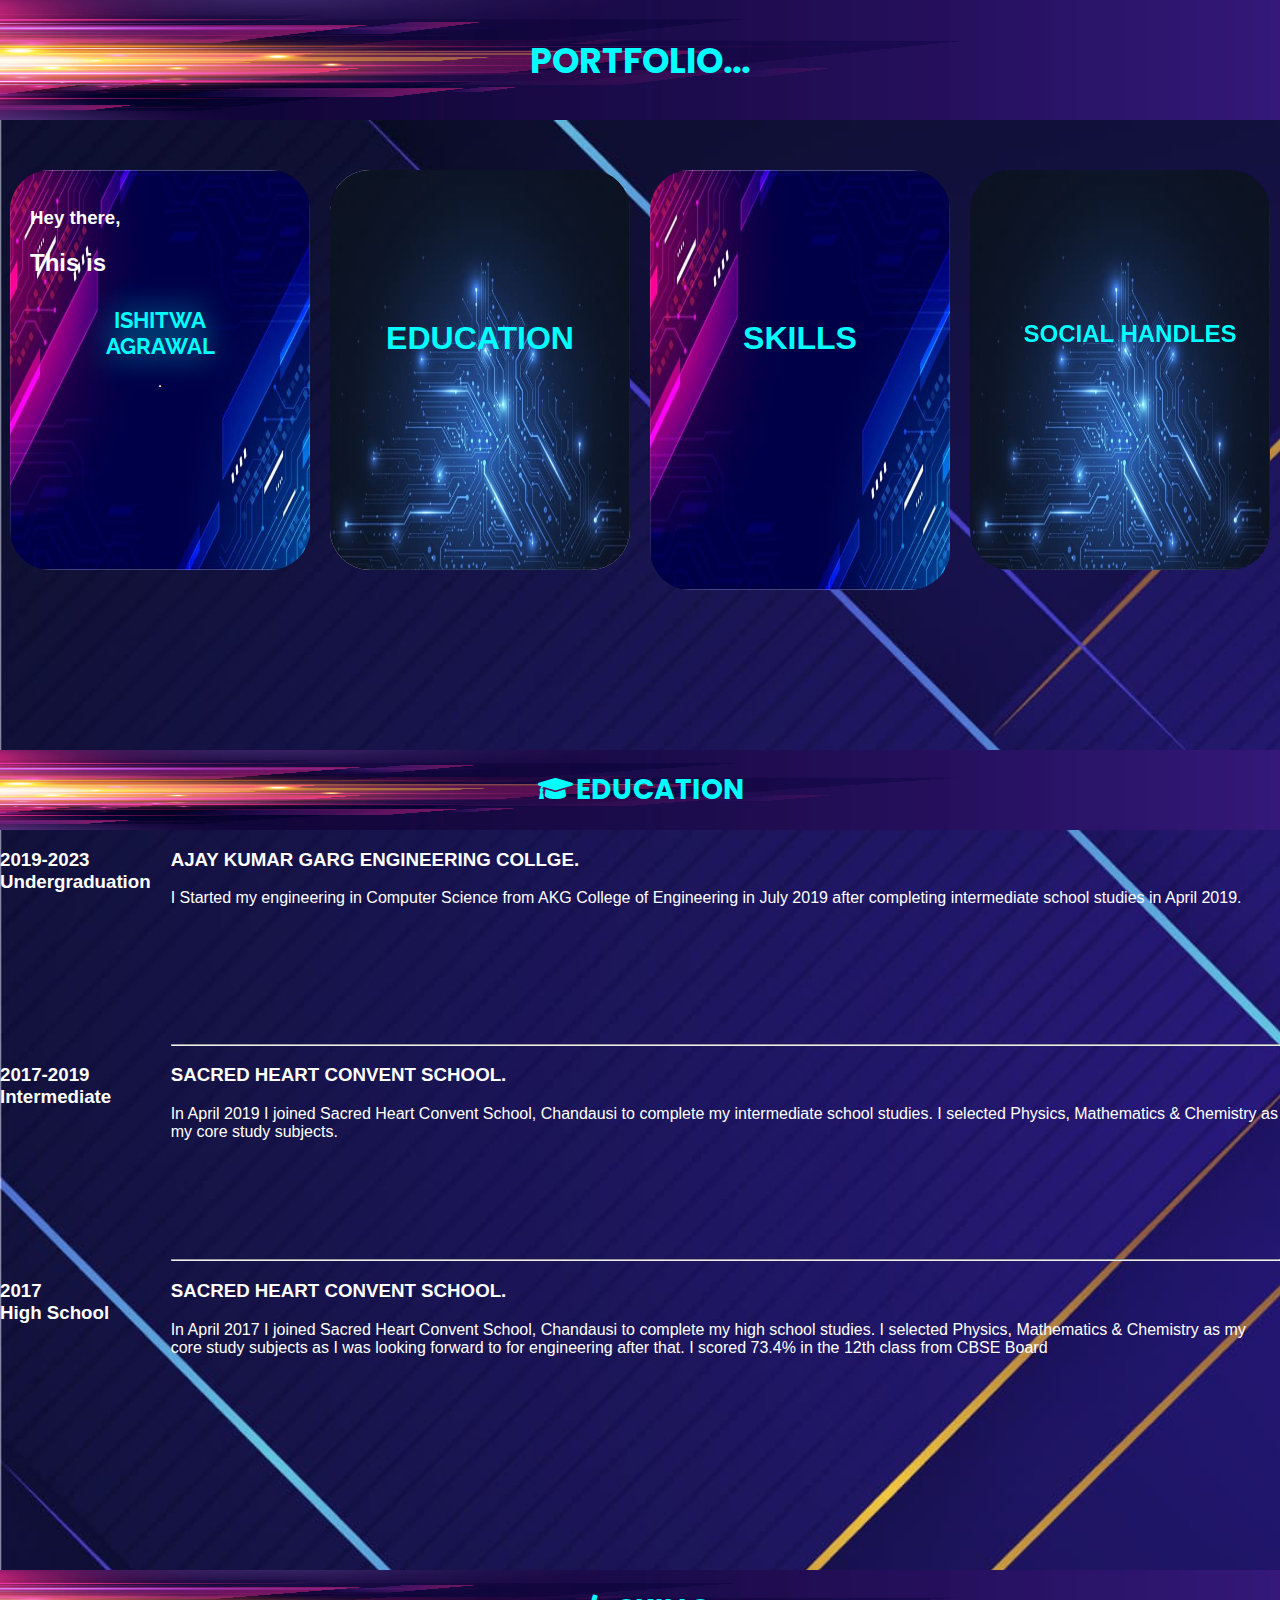
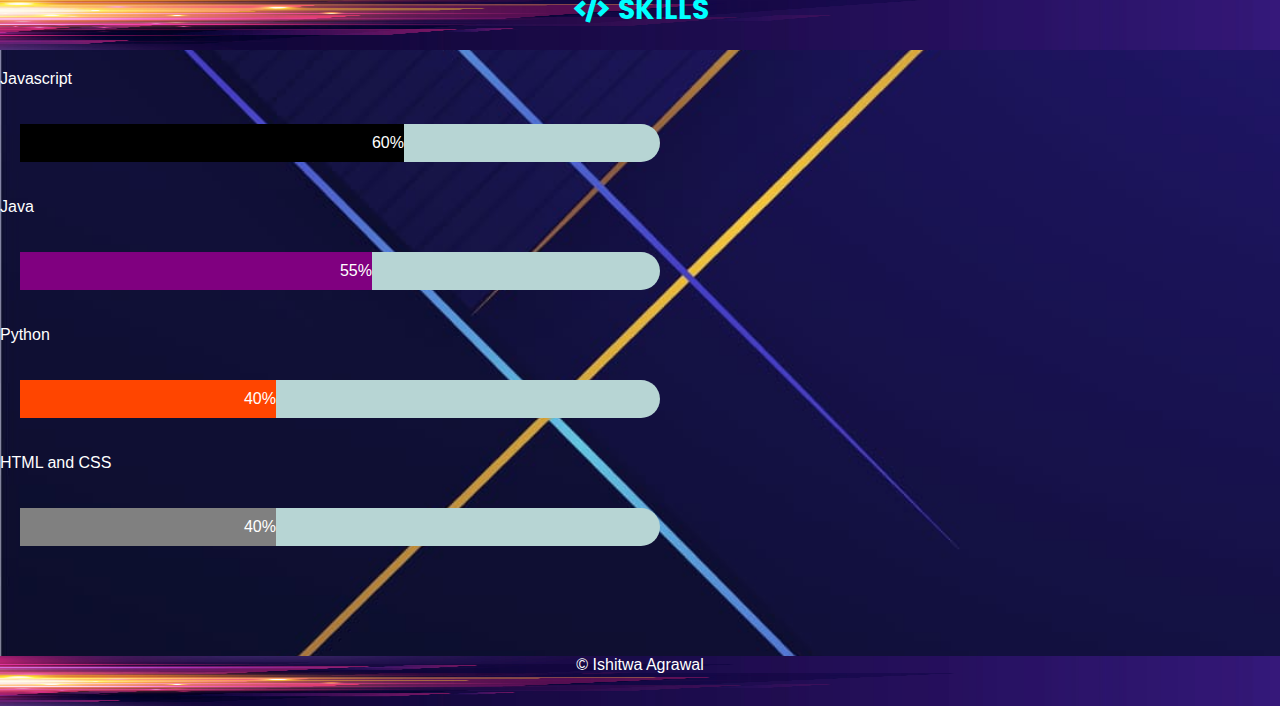
<file: index.html>
<!DOCTYPE html>
<html lang="en">

<head>
    <meta charset="UTF-8">
    <meta name="viewport" content="width=device-width, initial-scale=1.0">
    <title>Portfolio</title>
    <link rel="stylesheet" href="index.css">
    <link rel="stylesheet" href="https://use.fontawesome.com/releases/v5.7.0/css/all.css">
    <link rel="stylesheet" href="https://fonts.googleapis.com/css?family=Tangerine">
    <link href="https://fonts.googleapis.com/css2?family=Open+Sans&family=Roboto:wght@500&display=swap" rel="stylesheet">
    <link href="https://fonts.googleapis.com/css2?family=Poppins:wght@500&display=swap" rel="stylesheet">
    <link href="https://fonts.googleapis.com/css2?family=Roboto+Slab:wght@300&display=swap" rel="stylesheet">
    <link href="https://fonts.googleapis.com/css2?family=Raleway:ital,wght@1,300&display=swap" rel="stylesheet">
</head>

<body>
    <div class="header">
        <div class="heading">
            <h1>Portfolio...</h1>
        </div>
    </div>
    <div class="main">
        <div class="card">
            <div class="front intro">
                <br>
                <h3> Hey there,</h3>
                <h2>This is </h2>
                <h1>Ishitwa <br>Agrawal</h1>.
            </div>
            <div class="back">
                <br>
                <div class="card-heading">
                    <h1 class="intro-back">INTRODUCTION</h1>
                </div>
                <div class="intro-card-content">
                    <br> I am a Computer Sciene Engineering Student.<br> I am pursuing my degree for Bachelor of Technology from the college.
                    <h4>Welcome to my Portfolio. Just hover over the cards to see my academics, skills etc.</h4>
                </div>
                <br>
                <!-- <div class="card-btn">
                    <a href="#academics"><button>MY HOBBIES</button></a>
                </div> -->
            </div>
        </div>
        <div class="card academics">
            <div class="acadamic-front front">
                <h1>EDUCATION</h1>
            </div>
            <div class="acadamic-back back">
                <div class="card-content">
                    <h3>Here, I provide you a brief summary of my primary education. Click below to know more!</h3>
                </div>
                <div class="card-btn">
                    <a href="#academics"><button>KNOW MORE</button></a>
                </div>
            </div>
        </div>
        <div class="card skills">
            <div class="skills-front front">
                <h1>SKILLS</h1>
            </div>
            <div class="skills-back back">
                <div class="skills-card-content">
                    <h4>I am very interested in learning new programming languages.Here I enlist some of my skills with their level of expertise..</h4>
                </div>
                <div class="card-btn">
                    <a href="#skills"><button>KNOW MY SKILLS</button></a>
                </div>
            </div>
        </div>
        <div class="card contact">
            <div class="contact-front front">
                <h2>SOCIAL HANDLES</h2>
            </div>
            <div class="contact-back back">
                <div class="contact-card-content">
                    <h2>SOCIAL HANDLES</h2>
                    <ul>
                        <a href="https://github.com/IshitwaAgrawal">
                            <h1><i class="fab fa-github"></i></h1>
                        </a>
                        <a href="https://www.instagram.com/_ishitw/">
                            <h1><i class="fab fa-instagram"></i></h1>
                        </a>
                        <a href="https://in.linkedin.com/in/ishitw-agrawal-578b2319b">
                            <h1><i class="fab fa-linkedin-in"></i></h1>
                        </a>
                        <a href="mailto:ishitwa2000@gmail.com">
                            <h1><i class="fas fa-envelope-square"></i></h1>
                        </a>
                    </ul>
                </div>
            </div>
        </div>
    </div>
    <div class="scroll">
        <div class="down">
            <a href="#academics"><span></span>
            <span></span>
            <span></span>
            </a>
        </div>
    </div>
    <div id="academics">
        <div id="academics-heading">
            <h1><i class="fas fa-graduation-cap"></i>EDUCATION</h1>
        </div>
        <div class="academics-info">
            <div class="acad-data">
                <div class="data-items">
                    <h3>2019-2023 <br> Undergraduation</h3>
                </div>
                <hr>
                <div class="data-items">
                    <h3>2017-2019 <br> Intermediate</h3>
                </div>
                <hr>
                <div class="data-items">
                    <h3>2017 <br> High School</h3>
                </div>
            </div>
            <div class="acad-data-2">
                <div class="data-items">
                    <h3>AJAY KUMAR GARG ENGINEERING COLLGE.</h3>
                    I Started my engineering in Computer Science from AKG College of Engineering in July 2019 after completing intermediate school studies in April 2019.
                </div>
                <hr>
                <div class="data-items">
                    <h3>SACRED HEART CONVENT SCHOOL.</h3>
                    In April 2019 I joined Sacred Heart Convent School, Chandausi to complete my intermediate school studies. I selected Physics, Mathematics & Chemistry as my core study subjects.
                </div>
                <hr>
                <div class="data-items">
                    <h3>SACRED HEART CONVENT SCHOOL.</h3>
                    <p>In April 2017 I joined Sacred Heart Convent School, Chandausi to complete my high school studies. I selected Physics, Mathematics & Chemistry as my core study subjects as I was looking forward to for engineering after that. I scored
                        73.4% in the 12th class from CBSE Board</p>
                </div>
            </div>
        </div>
    </div>
    <div id="skills">
        <div id="academics-heading">
            <h1><i class="fas fa-code"></i> SKILLS</h1>
        </div>
        <div class="container">
            <p>Javascript</p>
            <div class="skills-c">
                <div class="skills first">60%</div>
            </div>
            <p>Java</p>
            <div class="skills-c">
                <div class="skills second">55%</div>
            </div>
            <p>Python</p>
            <div class="skills-c">
                <div class="skills third">40%</div>
            </div>
            <p>HTML and CSS</p>
            <div class="skills-c">
                <div class="skills fourth">40%</div>
            </div>
        </div>
    </div>
    <div class="footer">
        <p><span>&#169;</span> Ishitwa Agrawal</p>
    </div>
</body>

</html>
</file>
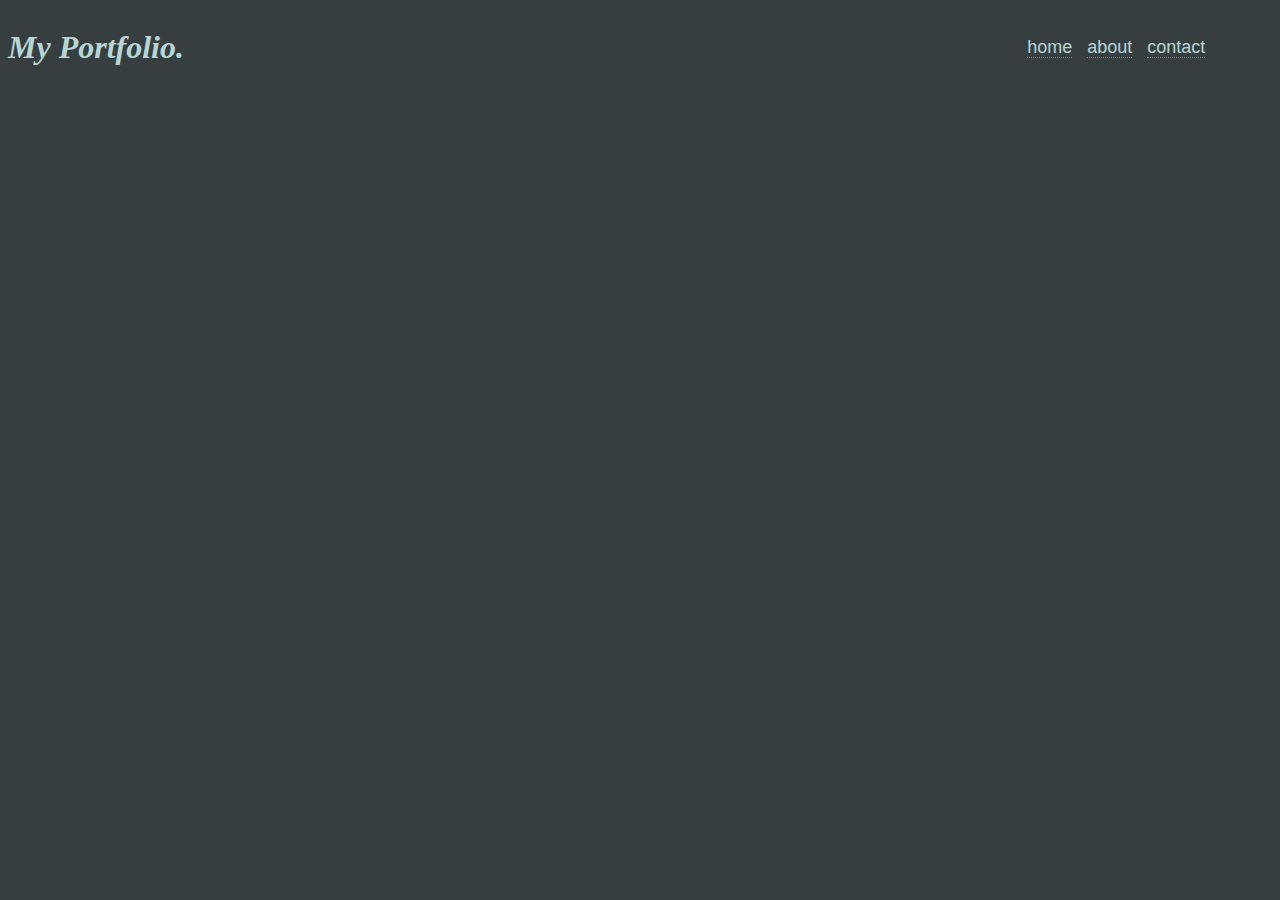
<file: about.html>
<!DOCTYPE html>
<html lang="en">
<head>
    <meta charset="UTF-8">
    <meta name="viewport" content="width=device-width, initial-scale=1.0">
    <link rel="stylesheet" type="text/css" href="style.css"/>
    <title>Portfolio</title>
</head>
<body>
    <div class="nav-area">
        <div class="header">
            <h1>My Portfolio.</h1>
        </div>
        <ul class="nav-btn">
            <li id="home"><a href="#">home</a></li>
            <li id="about"><a href="#">about</a></li>
            <li id="contact"><a href="#">contact</a></li>
        </ul>
    </div>
</body>
</html>
</file>
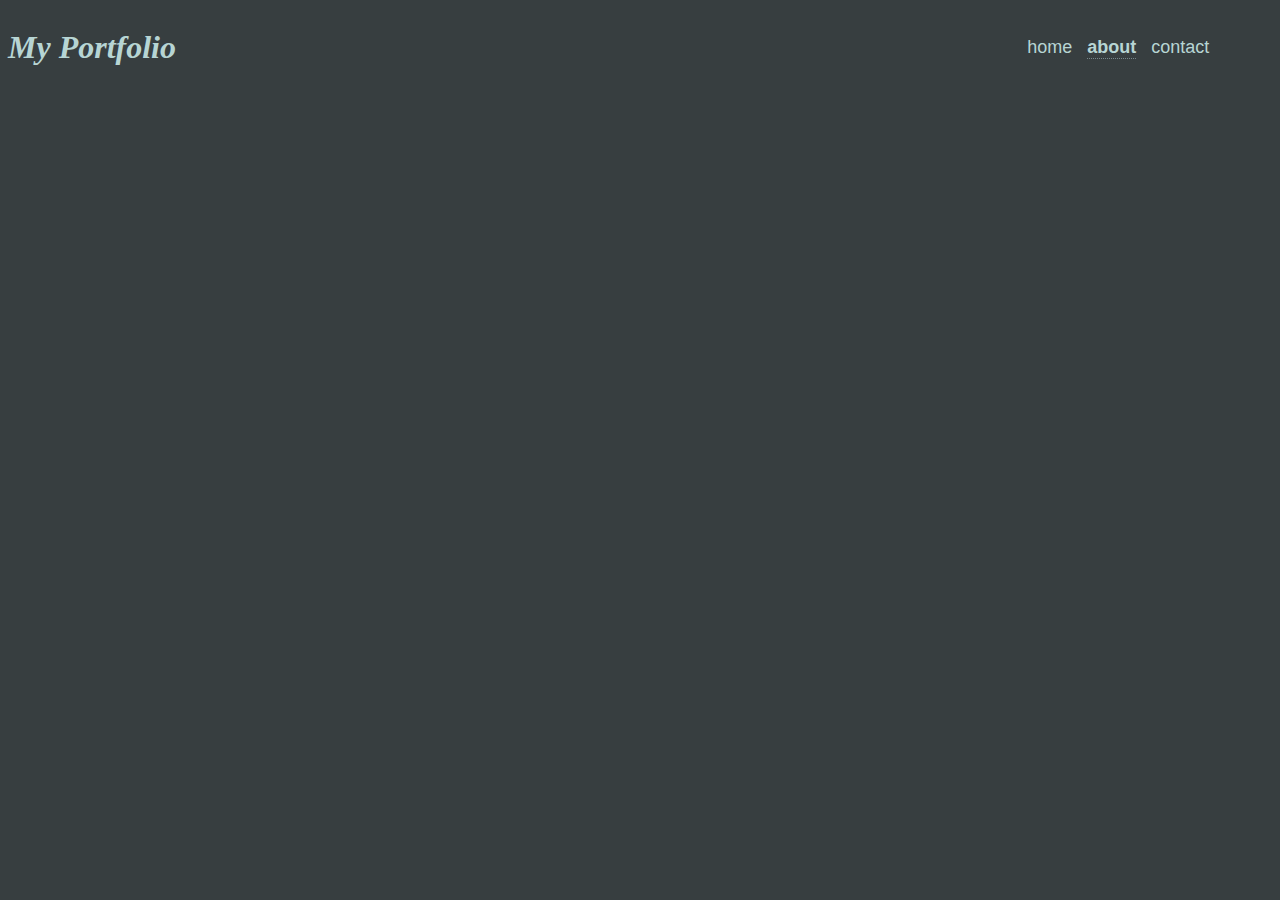
<file: html_code/about.html>
<!DOCTYPE html>
<html lang="en">
<head>
    <meta charset="UTF-8">
    <meta name="viewport" content="width=device-width, initial-scale=1.0">
    <link rel="stylesheet" type="text/css" href="/css_code/about.css"/>
    <title>Portfolio</title>
</head>
<body>
    <div class="nav-area">
        <div class="header">
            <h1>My Portfolio</h1>
        </div>
        <ul class="nav-btn">
            <li id="home"><a href="home.html">home</a></li>
            <li id="about"><a href="#">about</a></li>
            <li id="contact"><a href="contact.html">contact</a></li>
        </ul>
    </div>
</body>
</html>
</file>
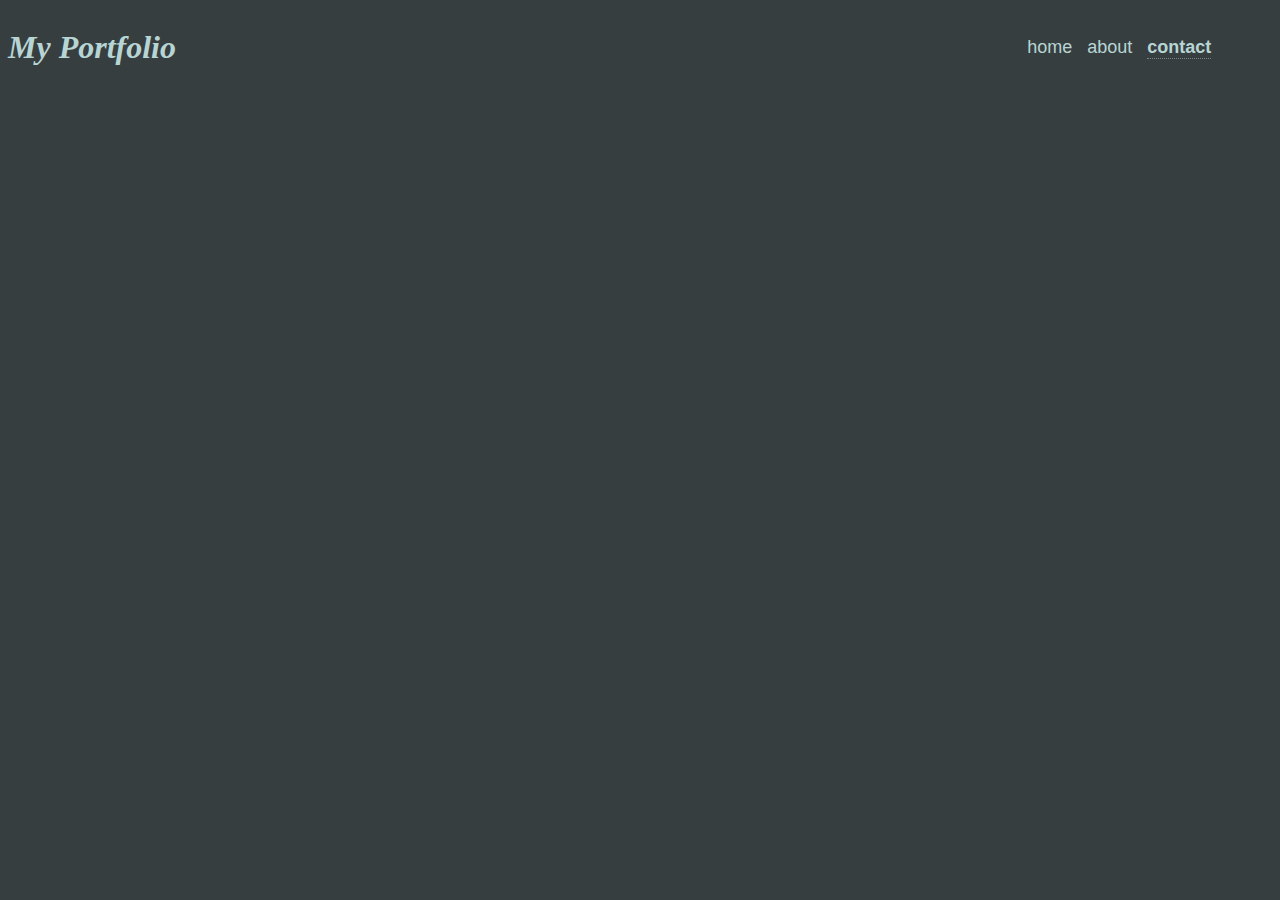
<file: html_code/contact.html>
<!DOCTYPE html>
<html lang="en">
<head>
    <meta charset="UTF-8">
    <meta name="viewport" content="width=device-width, initial-scale=1.0">
    <link rel="stylesheet" type="text/css" href="/css_code/contact.css"/>
    <title>Portfolio</title>
</head>
<body>
    <div class="nav-area">
        <div class="header">
            <h1>My Portfolio</h1>
        </div>
        <ul class="nav-btn">
            <li id="home"><a href="home.html">home</a></li>
            <li id="about"><a href="about.html">about</a></li>
            <li id="contact"><a href="#">contact</a></li>
        </ul>
    </div>
</body>
</html>
</file>
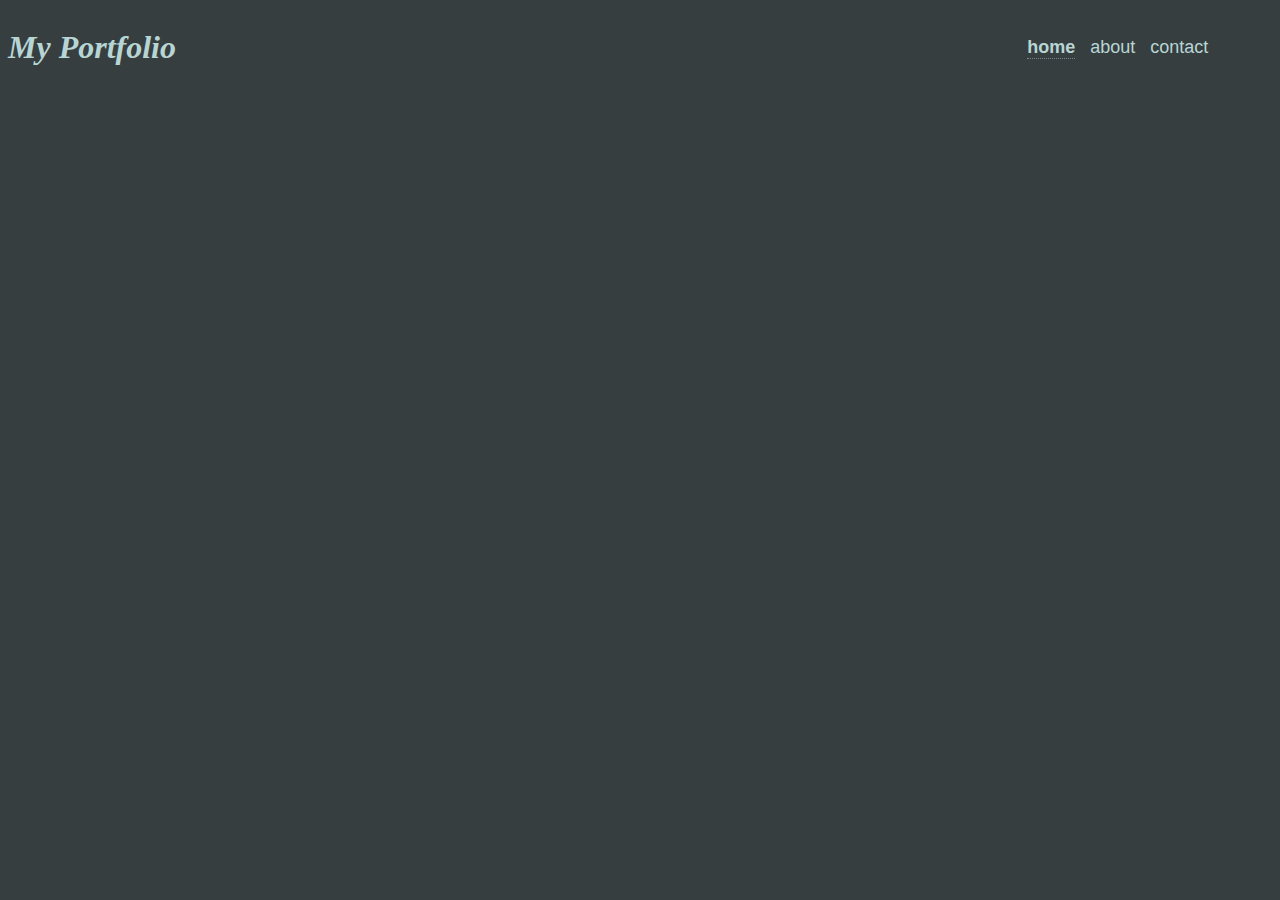
<file: html_code/home.html>
<!DOCTYPE html>
<html lang="en">
<head>
    <meta charset="UTF-8">
    <meta name="viewport" content="width=device-width, initial-scale=1.0">
    <link rel="stylesheet" type="text/css" href="/css_code/home.css"/>
    <title>Portfolio</title>
</head>
<body>
    <div class="nav-area">
        <div class="header">
            <h1>My Portfolio</h1>
        </div>
        <ul class="nav-btn">
            <li id="home"><a href="#">home</a></li>
            <li id="about"><a href="about.html">about</a></li>
            <li id="contact"><a href="contact.html">contact</a></li>
        </ul>
    </div>
</body>
</html>
</file>
<file: index.css>
:root {
    --first-c: #373E40;
    --second-c: #305252;
    --third-c: #77878B;
    --fourth-c: #488286;
    --fifth-c: #B7D5D4;
    --font-1: "roboto";
    --font-2: "poppins";
}

body {
    margin: 0;
    padding: 0;
    background-image: url('./images/photo.jpg');
    background-size: cover;
    font-family: "Segoe UI", Tahoma, Geneva, Verdana, sans-serif;
}

.header {
    display: flex;
    color: white;
    justify-content: center;
    align-items: center;
    height: 120px;
    background-image: url('./images/education.jpg');
    background-size: 100% 100%;
    font-family: 'Poppins', sans-serif;
    font-weight: bold;
}

.heading h1 {
    font-size: 35px;
    text-transform: uppercase;
    color: cyan;
    font-style: bold;
}

.main {
    display: flex;
    justify-content: center;
    flex-direction: row;
    margin-top: 40px;
}

.card {
    position: relative;
    display: flex;
    flex-direction: column;
    align-items: center;
    justify-content: center;
    margin: 10px;
    height: 400px;
    width: 50%;
    border-radius: 40px;
    transition: transform 1.5s;
    transform-style: preserve-3d;
}

.front {
    position: absolute;
    height: 100%;
    width: 100%;
    backface-visibility: hidden;
    color: #fff;
    text-align: center;
    font-family: Helvetica;
    border-radius: 40px;
}

.intro {
    background-image: url("./images/front2.jpg");
    background-size: 100% 100%;
}

.intro-back {
    font-family: 'Roboto Slab', serif;
    color: cyan;
}

.contact-card-content h2 {
    color: cyan;
    font-family: 'Roboto Slab', serif;
    text-align: center;
}

.contact-card-content ul {
    margin-top: -13px;
    margin-right: 36px;
}

.contact-card-content i:hover {
    transition: 0.3s linear;
    transform: rotate(360deg);
}

.contact-card-content a {
    color: white;
    font-size: 15px;
}

.intro h3,
h2 {
    margin-left: 20px;
    text-align: left;
}

.intro-card-content {
    color: white;
}

.intro h1 {
    text-transform: uppercase;
    color: cyan;
    font-size: 22px;
    text-shadow: 0 0 35px cyan;
    animation: fade 3s linear;
    font-family: 'Raleway', sans-serif;
    margin-top: 30px;
}

.front img {
    height: 100%;
    width: 100%;
    border-radius: 40px;
}

.back {
    position: absolute;
    height: 100%;
    width: 100%;
    backface-visibility: hidden;
    text-align: center;
    font-family: Helvetica;
    background-image: url('./images/all-back.jpg');
    background-size: 100% 100%;
    background-repeat: no-repeat;
    color: white;
    transform: rotateY(-180deg);
    border-radius: 40px;
}

.card-head {
    font-style: normal;
    text-decoration: wheat;
    font-style: italic;
}

.card:hover {
    transform: rotateY(-180deg);
    box-shadow: 0 0 50px white;
}

.academics {
    background-image: url('./images/academics.jpg');
    background-position: center;
    background-size: cover;
    color: black;
}

.contact {
    background: url("./images/front.jpg");
    background-position: center;
    background-size: 100% 100%;
    text-align: center;
    color: black;
}

.card-btn button {
    border-radius: 100px;
    width: 150px;
    height: 40px;
    color: var(--fifth-c);
    background-color: var(--fourth-c);
}

.card-btn button:hover {
    color: #111;
    background: transparent;
    box-shadow: 0 0 40px white;
}

.down {
    position: absolute;
    left: 50%;
    width: 40px;
    height: 40px;
    transform: rotate(45deg);
}

.down span {
    position: fixed;
    width: 100%;
    height: 100%;
    border-bottom: 2px solid white;
    border-right: 2px solid white;
    margin-left: 50%;
    margin-top: 50px;
    opacity: 0;
    cursor: pointer;
    animation: animate 1.5s linear infinite;
}

.down span:nth-child(1) {
    transform: translate(-10px, -10px);
    animation-delay: -0.4s;
}

.down span:nth-child(2) {
    transform: translate(0px, 0px);
    animation-delay: -0.2s;
}

.down span:nth-child(3) {
    transform: translate(10px, 10px);
    animation-delay: 0s;
}

#academics {
    display: flex;
    height: 670px;
    color: white;
    flex-direction: column;
    margin-top: 150px;
}

#academics p {
    font-weight: normal;
    margin-top: 0;
}

.academics-data h3 {
    margin-bottom: 0px;
}

#academics-heading {
    text-align: center;
    background-image: url('./images/education.jpg');
    background-size: 100% 100%;
    font-size: 14px;
    color: cyan;
    height: 80px;
    font-family: 'Poppins', sans-serif;
}

#academics-heading i {
    height: 40px;
    width: 40px;
}

.academics-info {
    display: flex;
}

.acadamic-front {
    background: url("./images/front.jpg");
    background-size: 100% 100%;
}

.acadamic-front h1 {
    margin-top: 150px;
    color: cyan;
    animation: fade 3s linear;
}

.acadamic-front .acad-data {
    display: flex;
    flex-direction: column;
    margin-right: 25px;
}

.acad-data-2 {
    margin-left: 20px;
}

.acadamic-back button {
    background-color: transparent;
    color: cyan;
}

.acadamic-back button:hover {
    box-shadow: 0 0 40px cyan;
}

.acadamic-back>.card-content {
    margin-top: 100px;
}

.data-items {
    height: 150px;
    margin-bottom: 45px;
}

.acad-data hr {
    visibility: hidden;
}

#skills {
    display: flex;
    height: 670px;
    color: white;
    flex-direction: column;
    vertical-align: middle;
    margin-top: 150px;
    background: transparent;
}

.container {
    display: flex;
    flex-direction: column;
    align-content: center;
    justify-content: center;
    margin-top: 4px;
    background: transparent;
}

.skills-c {
    width: 50%;
    background: var(--fifth-c);
    margin: 20px;
    border-radius: 20px;
}

.skills {
    text-align: right;
    padding-top: 10px;
    padding-bottom: 10px;
    color: white;
    animation: load 0.7s linear;
}

.skills-front {
    background: url("./images/front2.jpg");
    background-size: 100% 100%;
}

.skills-card-content h4 {
    margin-top: 120px;
}

.skills-back>.card-btn button {
    color: cyan;
    background: transparent;
}

.skills-front h1 {
    margin-top: 150px;
    color: cyan;
    animation: fade 3s linear;
}

.contact-front h2 {
    text-align: center;
    margin-top: 150px;
    color: cyan;
    animation: fade 3s linear;
}

.container p {
    color: white;
}

.first {
    width: 60%;
    background-color: black;
}

.second {
    width: 55%;
    background-color: purple;
}

.third {
    width: 40%;
    background-color: orangered;
}

.fourth {
    width: 40%;
    background-color: #808080;
}

.footer {
    position: relative;
    width: 100%;
    height: 50px;
    background: url("./images/education.jpg");
    background-size: 100% 100%;
    color: white;
    text-align: center;
    vertical-align: middle;
}

@keyframes fade {
    0% {
        opacity: 0;
    }
    100% {
        opacity: 1;
    }
}

@keyframes load {
    from {
        width: 0%
    }
}

@keyframes animate {
    0% {
        opacity: 0;
    }
    33.3% {
        opacity: 1;
    }
    66.6%,
    100% {
        opacity: 0;
    }
}

@media(max-width:950px) {
    .main {
        flex-wrap: wrap;
    }
    .card {
        width: 45%;
        height: 400px;
    }
    .scroll {
        visibility: hidden;
    }
    #academics {
        height: 1000px;
    }
}

@media(max-width:600px) {
    .main {
        flex-wrap: wrap;
    }
    .header {
        font-size: 50px;
    }
    .card {
        width: 80%;
        height: 350px;
    }
    .scroll {
        visibility: hidden;
    }
    .skills-c {
        width: 80%;
    }
    .header {
        font-size: 12px;
    }
    .navigation {
        visibility: hidden;
    }
}
</file>
<file: style.css>
:root{
    --first-c:#373E40;
    --second-c:#305252;
    --third-c:#77878B;
    --fourth-c:#488286;
    --fifth-c:#B7D5D4;
    --font-1:"arial";
    --font-2:"times new roman";
}
body{
    background-color: var(--first-c);
}
a{
    text-decoration: none;
    color:var(--fifth-c);
    font-size: large;
    border-bottom:1px dotted var(--third-c);
}
li{
    list-style: none;
}
.nav-area{
    display: flex;
    align-items: center;
}
.nav-btn{
    display:flex;
    flex:1;
    font-family: var(--font-1);
}
.header{
    flex:4;
    font-style: italic;
    font-family: var(--font-2);
    color:var(--fifth-c);
}
.nav-btn li{
    margin-right:15px;
}
@keyframes example{
    0%{background-color: red;}
    25%{background-color: yellow;}
    50%{background-color: blue;}
    100%{background-color: green;}
}
</file>
<file: css_code/about.css>
:root{
    --first-c:#373E40;
    --second-c:#305252;
    --third-c:#77878B;
    --fourth-c:#488286;
    --fifth-c:#B7D5D4;
    --font-1:"arial";
    --font-2:"times new roman";
}
body{
    background-color: var(--first-c);
}
a{
    text-decoration: none;
    color:var(--fifth-c);
    font-size: large;
}
li{
    list-style: none;
}
.nav-area{
    display: flex;
    align-items: center;
}
.nav-btn{
    display:flex;
    flex:1;
    font-family: var(--font-1);
}
.header{
    flex:4;
    font-style: italic;
    font-family: var(--font-2);
    color:var(--fifth-c);
}
.nav-btn li{
    margin-right:15px;
}
#about{
    font-weight: bolder;
    border-bottom:1px dotted var(--third-c);
}
@keyframes example{
    0%{background-color: red;}
    25%{background-color: yellow;}
    50%{background-color: blue;}
    100%{background-color: green;}
}
</file>
<file: css_code/contact.css>
:root{
    --first-c:#373E40;
    --second-c:#305252;
    --third-c:#77878B;
    --fourth-c:#488286;
    --fifth-c:#B7D5D4;
    --font-1:"arial";
    --font-2:"times new roman";
}
body{
    background-color: var(--first-c);
}
a{
    text-decoration: none;
    color:var(--fifth-c);
    font-size: large;
}
li{
    list-style: none;
}
.nav-area{
    display: flex;
    align-items: center;
}
.nav-btn{
    display:flex;
    flex:1;
    font-family: var(--font-1);
}
.header{
    flex:4;
    font-style: italic;
    font-family: var(--font-2);
    color:var(--fifth-c);
}
.nav-btn li{
    margin-right:15px;
}
#contact{
    font-weight: bolder;
    border-bottom:1px dotted var(--third-c);
}
@keyframes example{
    0%{background-color: red;}
    25%{background-color: yellow;}
    50%{background-color: blue;}
    100%{background-color: green;}
}
</file>
<file: css_code/home.css>
:root{
    --first-c:#373E40;
    --second-c:#305252;
    --third-c:#77878B;
    --fourth-c:#488286;
    --fifth-c:#B7D5D4;
    --font-1:"arial";
    --font-2:"times new roman";
}
body{
    background-color: var(--first-c);
}
a{
    text-decoration: none;
    color:var(--fifth-c);
    font-size: large;
}
li{
    list-style: none;
}
.nav-area{
    display: flex;
    align-items: center;
}
.nav-btn{
    display:flex;
    flex:1;
    font-family: var(--font-1);
}
.header{
    flex:4;
    font-style: italic;
    font-family: var(--font-2);
    color:var(--fifth-c);
}
.nav-btn li{
    margin-right:15px;
}
#home{
    font-weight: bolder;
    border-bottom:1px dotted var(--third-c);
}
@keyframes example{
    0%{background-color: red;}
    25%{background-color: yellow;}
    50%{background-color: blue;}
    100%{background-color: green;}
}
</file>
